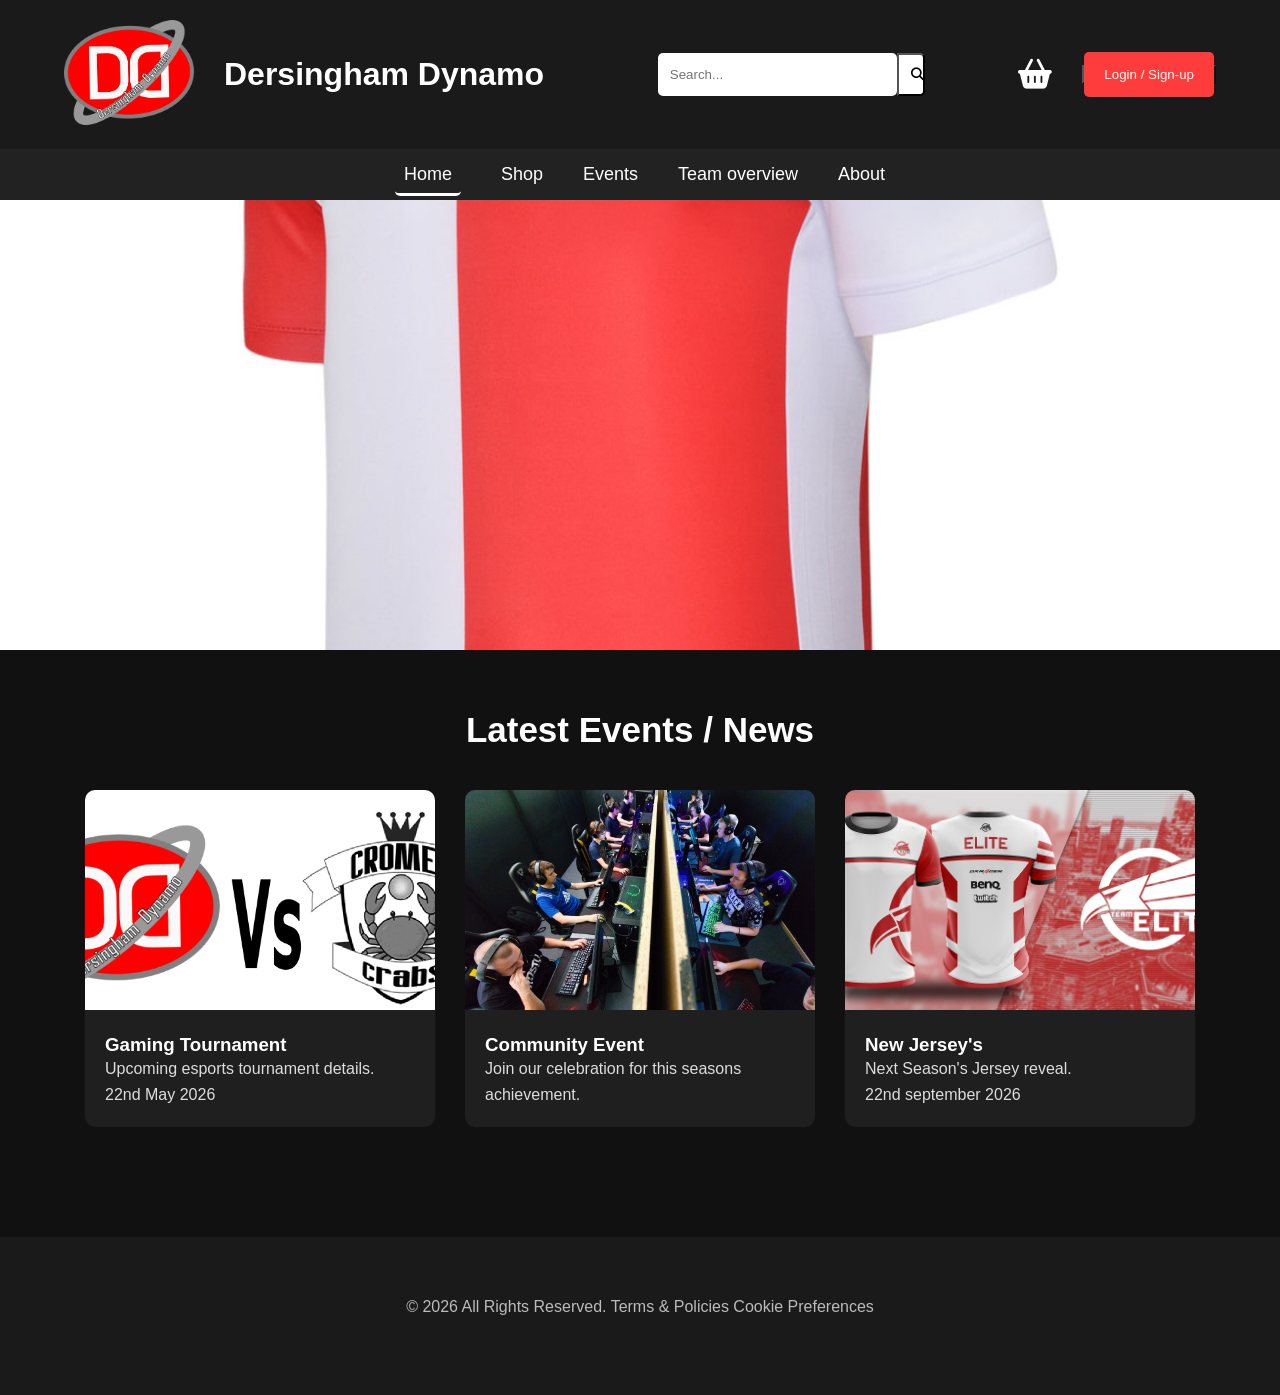
<file: index.html>
<!DOCTYPE html>
<html lang="en">
<head>
    <meta charset="UTF-8">
    <meta name="viewport" content="width=device-width, initial-scale=1.0">
    <title>Gaming Esports Homepage</title>
    <link rel="stylesheet" href="stylesheet/style.css">

    <!-- Font Awesome Icons -->
    <link rel="stylesheet"
    href="https://cdnjs.cloudflare.com/ajax/libs/font-awesome/6.5.1/css/all.min.css">

</head>
<body>

    <!-- ================= HEADER ================= -->

    <header>

        <div class="top-header">

            <!-- Logo -->
            <div class="logo">
                <img src="Assets/Logo & Jersy/Logo 2 ALT.png" alt="Website Logo">
            </div>

            <h1>
                Dersingham Dynamo
            </h1>

            <!-- Search Bar -->
            <div class="search-container">
                <input id="search-input" type="text" placeholder="Search...">
                <button id="search-btn"><i class="fa-solid fa-magnifying-glass"></i></button>
            </div>

            <!-- Basket Icon -->
            <div class="basket-icon">
                <a href="cart.html">
                    <i class="fa-solid fa-basket-shopping"></i>
                </a>
            </div>

            <!-- Login & Signup -->
            <div class="auth-buttons">

                <button>
                    <a href="login.html">
                        Login / Sign-up
                    </a>
                </button>

                <!-- <button>
                    <a href="signup.html">
                        Sign-up
                    </a>
                </button> -->
            </div>

        </div>

        <!-- Navigation -->
        <nav>

            <ul>

                <li><a class="active" href="index.html">Home</a></li>

                <li><a href="shop.html">Shop</a></li>

                <li><a href="event.html">Events</a></li>

                <li><a href="teamovr.html">Team overview</a></li>

                <li><a href="about.html">About</a></li>
            </ul>

        </nav>

    </header>

    <!-- ================= BANNER SLIDESHOW ================= -->

    <section class="banner-slideshow">

        <div class="banner-slide active">
            <img src="Assets/Logo & Jersy/Sportstyle design 1.png" alt="Banner Image 1">
        </div>

        <div class="banner-slide">
            <img src="Assets/Logo & Jersy/Sportstyle design 2.png" alt="Banner Image 2">
        </div>

        <div class="banner-slide">
            <img src="Assets/Logo & Jersy/Jersey 2.jpg" alt="Banner Image 3">
        </div>

    </section>

    <!-- ================= LATEST EVENTS / NEWS ================= -->

    <section class="latest-news">

        <h2>Latest Events / News</h2>

        <div class="news-container">

            <!-- NEWS BOX 1 -->
            <div class="news-box">

                <div class="news-image">
                    <img src="Assets/Event/Matchup.png" alt="News Image 1">
                </div>

                <div class="news-text">
                    <a href="event.html"><h3>Gaming Tournament</h3></a>
                    <p>Upcoming esports tournament details.<br> 22nd May 2026</p>
                </div>

            </div>

            <!-- NEWS BOX 2 -->
            <div class="news-box">

                <div class="news-image">
                    <img src="Assets/Event/group pic.jpg" alt="Event">
                </div>

                <div class="news-text">
                    <a href="event.html"><h3>Community Event</h3></a>
                    <p>
                        Join our celebration for this seasons achievement.
                    </p>
                </div>

            </div>

            <!-- NEWS BOX 3 -->
            <div class="news-box">

                <div class="news-image">
                    <img src="Assets/Logo & Jersy/Jersey 2.jpg" alt="Event">
                </div>

                <div class="news-text">
                    <a href="event.html"><h3>New Jersey's</h3></a>
                    <p>
                        Next Season's Jersey reveal.<br> 22nd september 2026
                    </p>
                </div>

            </div>

        </div>

    </section>

    <script src="Jscript/script.js"></script>

</body>

<footer>
    <br><br>
    <p>
        © 2026 All Rights Reserved.
        Terms & Policies
        Cookie Preferences
    </p>
    <br><br><br>
</footer>

</html>
</file>
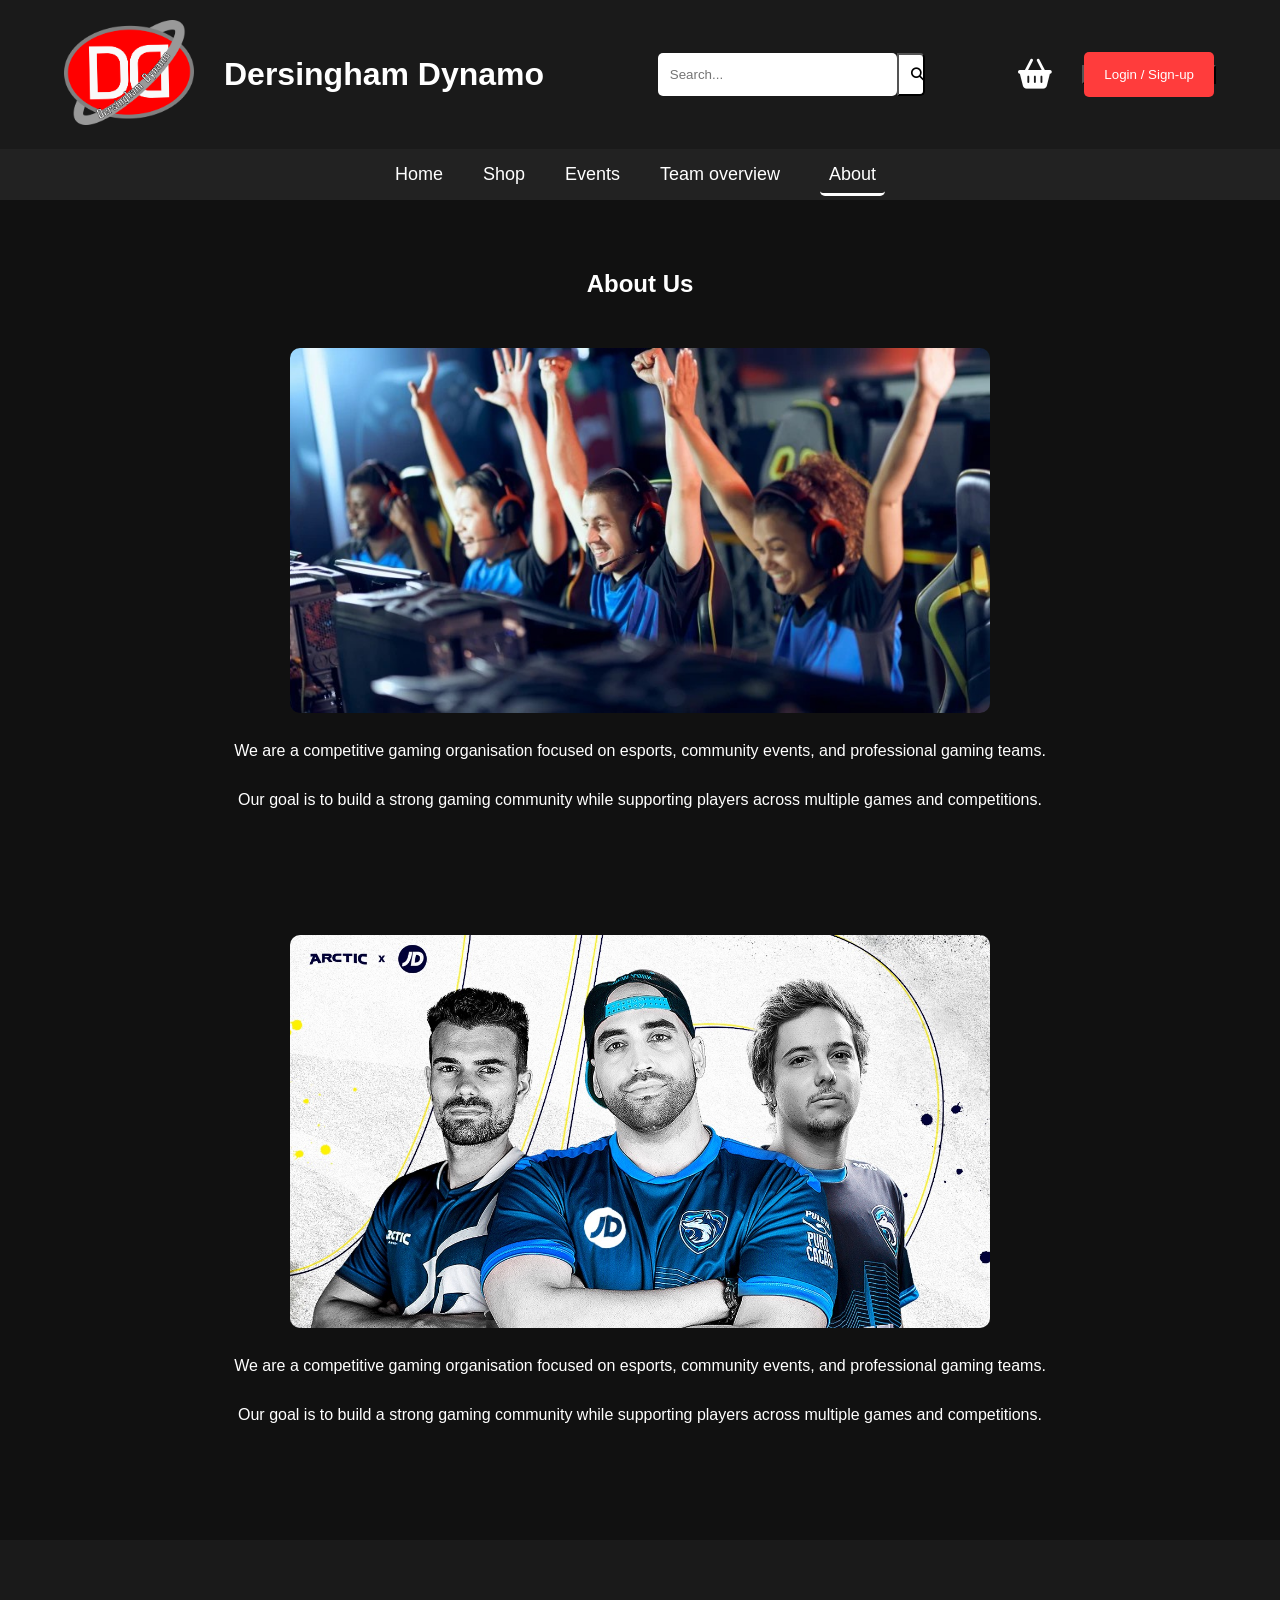
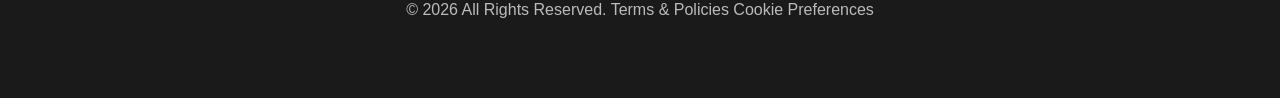
<file: about.html>
<!DOCTYPE html>
<html lang="en">
<head>
    <meta charset="UTF-8">
    <meta name="viewport" content="width=device-width, initial-scale=1.0">
    <title>About Us</title>

    <link rel="stylesheet" href="stylesheet/about.css">

    <!-- Font Awesome Icons -->
    <link rel="stylesheet"
    href="https://cdnjs.cloudflare.com/ajax/libs/font-awesome/6.5.1/css/all.min.css">
    
    <!-- header-navbar link -->
    <link rel="stylesheet" href="stylesheet/style.css">
</head>
<body>

    <!-- ================= HEADER ================= -->
    <header>

        <div class="top-header">

            <!-- Logo -->
            <div class="logo">
                <img src="Assets/Logo & Jersy/Logo 2 ALT.png" alt="Website Logo">
            </div>

            <h1>
                Dersingham Dynamo
            </h1>

            <!-- Search Bar -->
            <div class="search-container">
                <input id="search-input" type="text" placeholder="Search...">
                <button id="search-btn"><i class="fa-solid fa-magnifying-glass"></i></button>
            </div>

            <!-- Basket Icon -->
            <div class="basket-icon">
                <a href="cart.html">
                    <i class="fa-solid fa-basket-shopping"></i>
                </a>
            </div>
            
            <!-- Login & Signup -->
            <div class="auth-buttons">

                <button>
                    <a href="login.html">
                        Login / Sign-up
                    </a>
                </button>

                <!-- <button>
                    <a href="signup.html">
                        Sign-up
                    </a>
                </button> -->
            </div>

        </div>

        <!-- Navigation -->
        <nav>

            <ul>

                <li><a href="index.html">Home</a></li>

                <li><a href="shop.html">Shop</a></li>

                <li><a href="event.html">Events</a></li>

                <li><a href="teamovr.html">Team overview</a></li>

                <li><a class="active" href="about.html">About</a></li>
            </ul>

        </nav>

    </header>

    <section class="about">

        <h1>About Us</h1>

        <img src="Assets/About/celebrate.jpg" alt="About Us">

        <p>
            We are a competitive gaming organisation focused on esports,
            community events, and professional gaming teams.
        </p>

        <p>
            Our goal is to build a strong gaming community while supporting
            players across multiple games and competitions.
        </p>

    </section>

    <section class="about">

        <img src="Assets/About/Arctic-Gaming.jpeg" alt="About Us">

        <p>
            We are a competitive gaming organisation focused on esports,
            community events, and professional gaming teams.
        </p>

        <p>
            Our goal is to build a strong gaming community while supporting
            players across multiple games and competitions.
        </p>

    </section>

    <script src="Jscript/script.js"></script>
</body>

<footer>
    <br><br>
    <p>
        © 2026 All Rights Reserved.
        Terms & Policies
        Cookie Preferences
    </p>
    <br><br><br>
</footer>

</html>
</file>
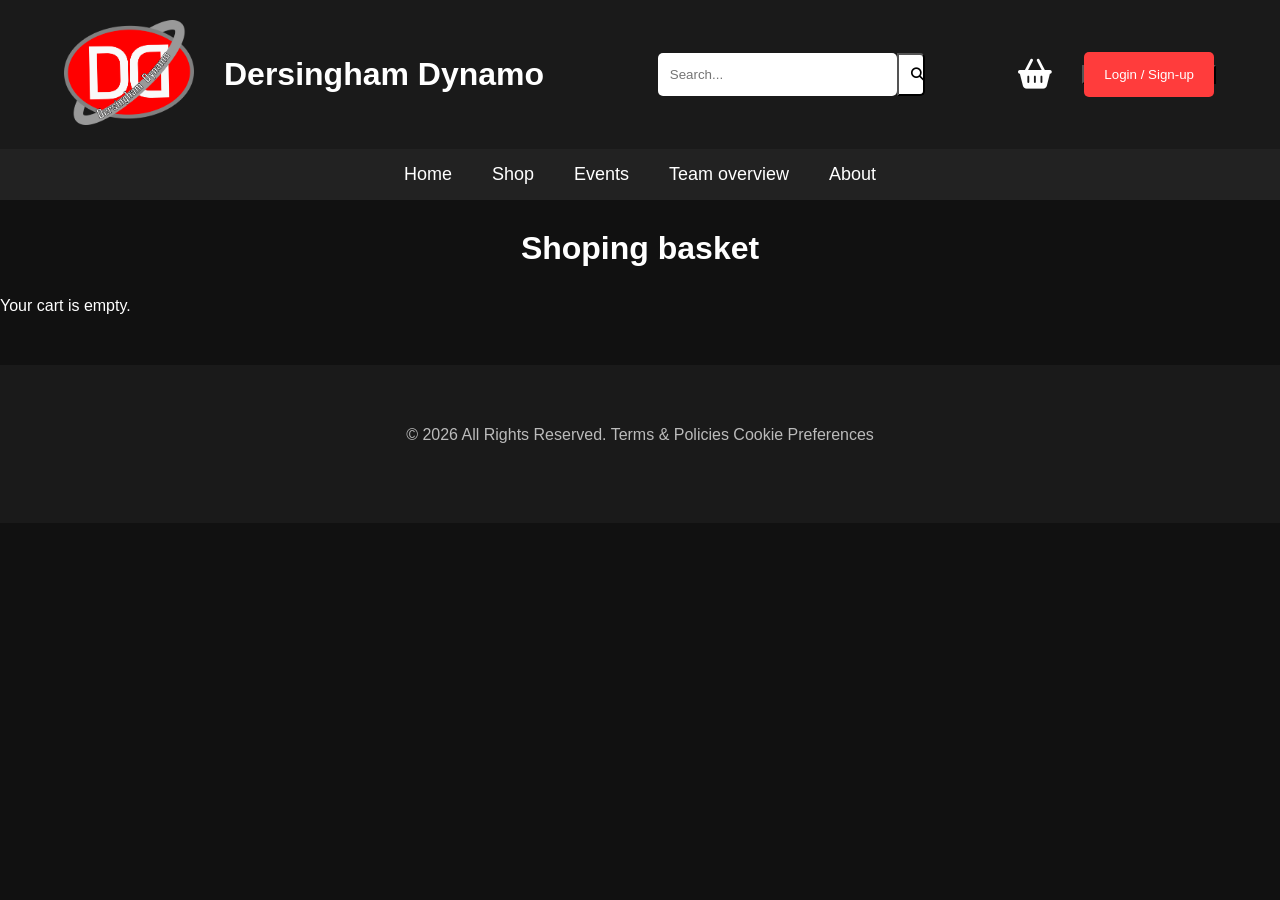
<file: cart.html>
<!DOCTYPE html>
<html lang="en">
<head>
    <meta charset="UTF-8">
    <meta name="viewport" content="width=device-width, initial-scale=1.0">
    <title>Gaming Esports Homepage</title>
    <link rel="stylesheet" href="stylesheet/style.css">

    <!-- Font Awesome Icons -->
    <link rel="stylesheet"
    href="https://cdnjs.cloudflare.com/ajax/libs/font-awesome/6.5.1/css/all.min.css">

</head>
<body>

    <!-- ================= HEADER ================= -->

    <header>

        <div class="top-header">

            <!-- Logo -->
            <div class="logo">
                <img src="Assets/Logo & Jersy/Logo 2 ALT.png" alt="Website Logo">
            </div>

            <h1>
                Dersingham Dynamo
            </h1>

            <!-- Search Bar -->
            <div class="search-container">
                <input id="search-input" type="text" placeholder="Search...">
                <button id="search-btn"><i class="fa-solid fa-magnifying-glass"></i></button>
            </div>

            <!-- Basket Icon -->
            <div class="basket-icon">
                <a href="cart.html">
                    <i class="fa-solid fa-basket-shopping"></i>
                </a>
            </div>

            <!-- Login & Signup -->
            <div class="auth-buttons">

                <button>
                    <a href="login.html">
                        Login / Sign-up
                    </a>
                </button>
                
            </div>

        </div>

        <!-- Navigation -->
        <nav>

            <ul>

                <li><a href="index.html">Home</a></li>

                <li><a href="shop.html">Shop</a></li>

                <li><a href="event.html">Events</a></li>

                <li><a href="teamovr.html">Team overview</a></li>

                <li><a href="about.html">About</a></li>

            </ul>
        </nav>
    </header>

    <h1>Shoping basket</h1>

    <div id="cart-items"></div>
    
    <script src="Jscript/script.js"></script>
    <script src="Jscript/cart.js"></script>
    <script>
        document.addEventListener('DOMContentLoaded', displayCart);
    </script>    

</body>

<footer>
    <br><br>
    <p>
        © 2026 All Rights Reserved.
        Terms & Policies
        Cookie Preferences
    </p>
    <br><br><br>
</footer>

</html>
</file>
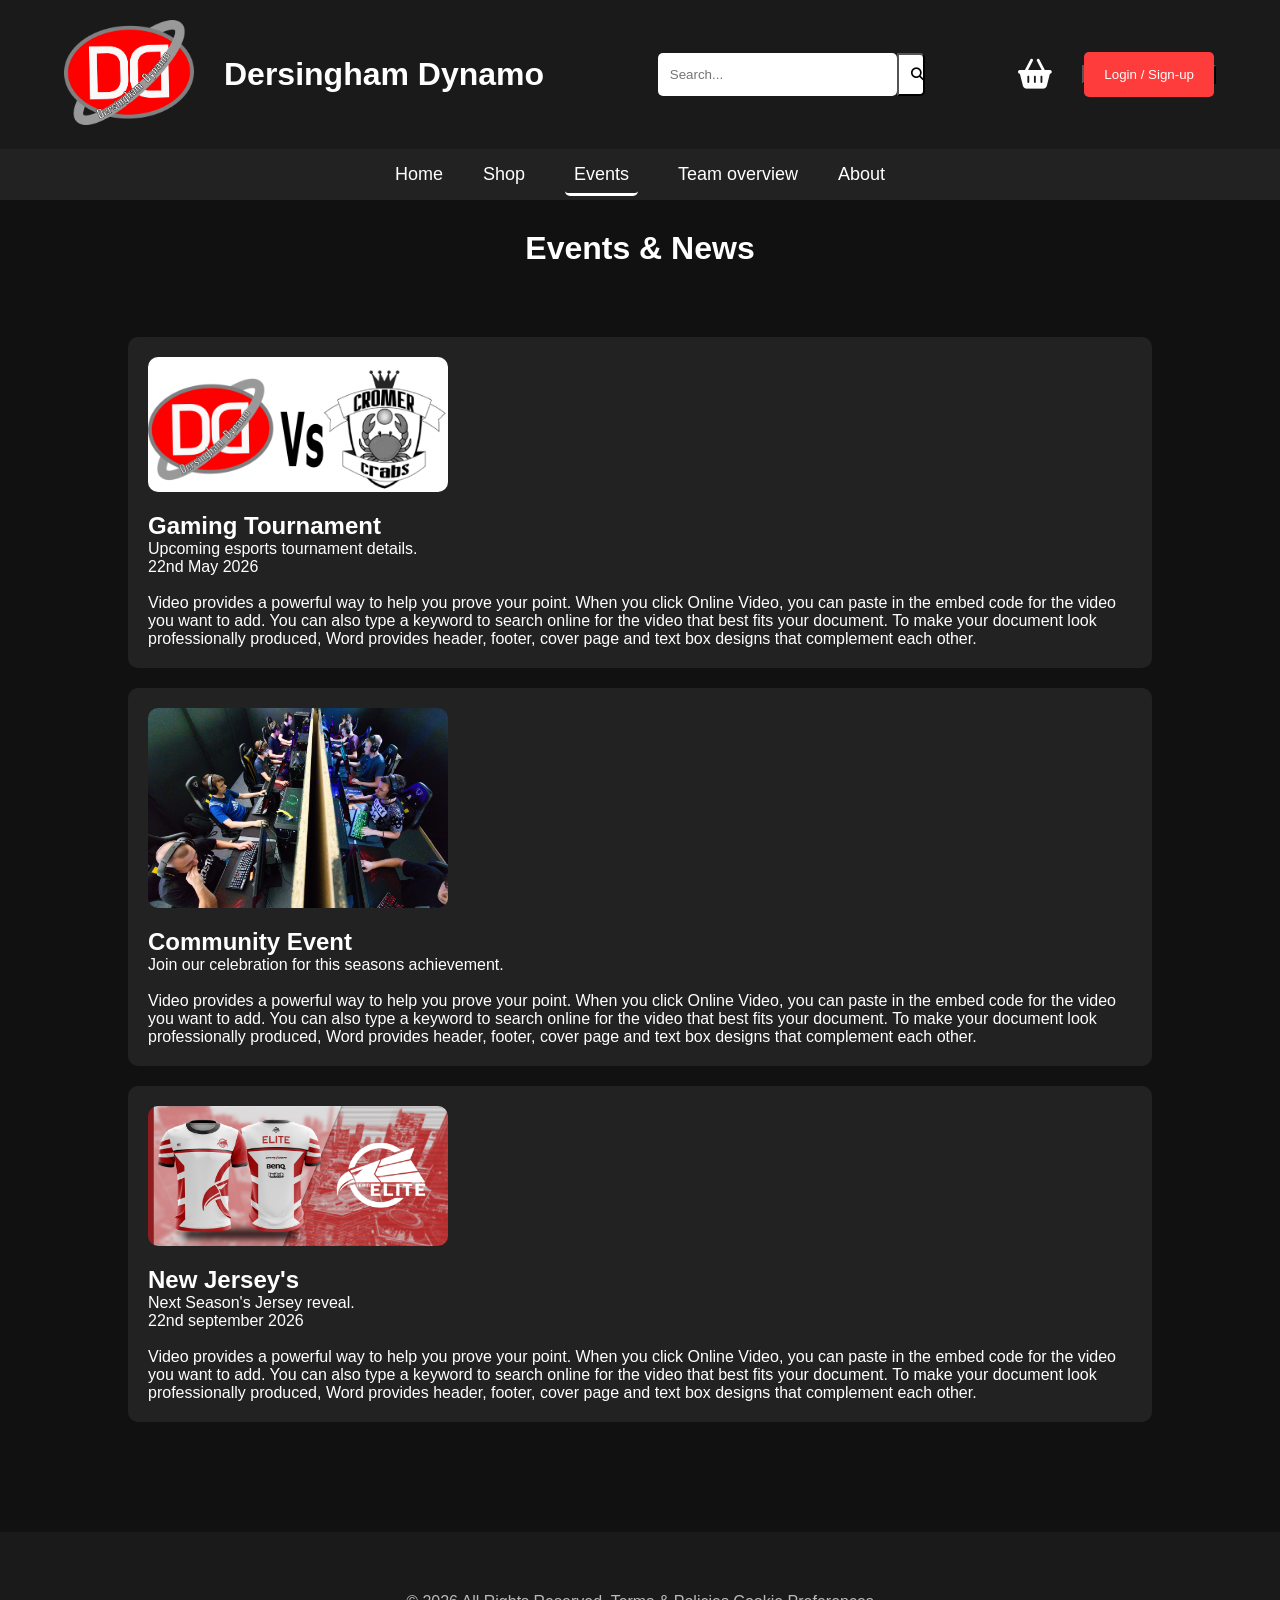
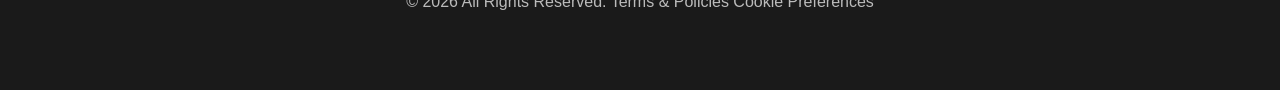
<file: event.html>
<!DOCTYPE html>
<html lang="en">
<head>
    <meta charset="UTF-8">
    <meta name="viewport" content="width=device-width, initial-scale=1.0">
    <title>Events & News</title>

    <link rel="stylesheet" href="stylesheet/event.css">

    <!-- Font Awesome Icons -->
    <link rel="stylesheet"
    href="https://cdnjs.cloudflare.com/ajax/libs/font-awesome/6.5.1/css/all.min.css">

    <!-- header-navbar link -->
    <link rel="stylesheet" href="stylesheet/style.css">

</head>
<body>

    <!-- ================= HEADER ================= -->

    <header>

        <div class="top-header">

            <!-- Logo -->
            <div class="logo">
                <img src="Assets/Logo & Jersy/Logo 2 ALT.png" alt="Website Logo">
            </div>

            <h1>
                Dersingham Dynamo
            </h1>

            <!-- Search Bar -->
            <div class="search-container">
                <input id="search-input" type="text" placeholder="Search...">
                <button id="search-btn"><i class="fa-solid fa-magnifying-glass"></i></button>
            </div>

            <!-- Basket Icon -->
            <div class="basket-icon">
                <a href="cart.html">
                    <i class="fa-solid fa-basket-shopping"></i>
                </a>
            </div>

            <!-- Login & Signup -->
            <div class="auth-buttons">

                <button>
                    <a href="login.html">
                        Login / Sign-up
                    </a>
                </button>

                <!-- <button>
                    <a href="signup.html">
                        Sign-up
                    </a>
                </button> -->
            </div>

        </div>

        <!-- Navigation -->
        <nav>

            <ul>

                <li><a href="index.html">Home</a></li>

                <li><a href="shop.html">Shop</a></li>

                <li><a class="active" href="event.html">Events</a></li>

                <li><a href="teamovr.html">Team overview</a></li>

                <li><a href="about.html">About</a></li>
            </ul>

        </nav>

    </header>
    
        <h1>Events & News</h1>
    
    <section class="events">

        <div class="event">
            <img src="Assets/Event/Matchup.png" alt="Event">
            <div>
                <h2>Gaming Tournament</h2>
                <p>Upcoming esports tournament details. <br> 22nd May 2026</p>
                <br>
                <p>
                    Video provides a powerful way to help you prove your point. When you click Online Video, you can paste in the embed code for the video you want to add. You can also type a keyword to search online for the video that best fits your document. To make your document look professionally produced, Word provides header, footer, cover page and text box designs that complement each other. 
                </p>
            
            </div>
        </div>

        <div class="event">
            <img src="Assets/Event/group pic.jpg" alt="Event">
            <div>
                <h2>Community Event</h2>
                <p>Join our celebration for this seasons achievement.</p>
                <br>
                <p>
                    Video provides a powerful way to help you prove your point. When you click Online Video, you can paste in the embed code for the video you want to add. You can also type a keyword to search online for the video that best fits your document. To make your document look professionally produced, Word provides header, footer, cover page and text box designs that complement each other. 
                </p>
            </div>
        </div>

        <div class="event">
            <img src="Assets/Logo & Jersy/Jersey 2.jpg" alt="Event">
            <div>
                <h2>New Jersey's</h2>
                <p>Next Season's Jersey reveal. <br> 22nd september 2026</p>
                <br>
                <p>
                    Video provides a powerful way to help you prove your point. When you click Online Video, you can paste in the embed code for the video you want to add. You can also type a keyword to search online for the video that best fits your document. To make your document look professionally produced, Word provides header, footer, cover page and text box designs that complement each other. 
                </p>
            </div>
        </div>
    </section>

    <script src="Jscript/script.js"></script>
</body>

<footer>
    <br><br>
    <p>
        © 2026 All Rights Reserved.
        Terms & Policies
        Cookie Preferences
    </p>
    <br><br><br>
</footer>

</html>
</file>
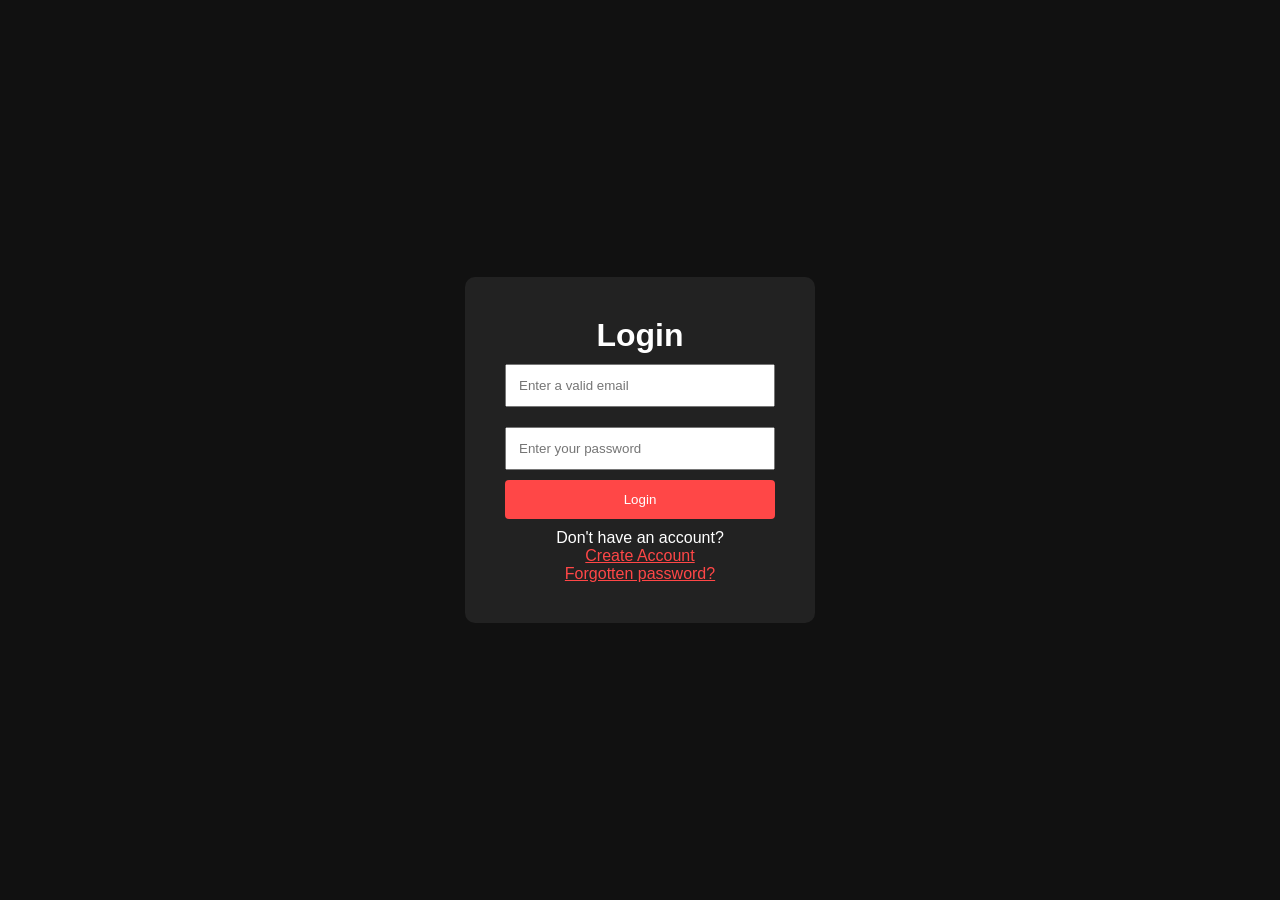
<file: login.html>
<!DOCTYPE html>
<html lang="en">
<head>
    <meta charset="UTF-8">
    <meta name="viewport" content="width=device-width, initial-scale=1.0">
    <title>Login</title>
    <link rel="stylesheet" href="stylesheet/login.css">
</head>
<body>

    <div class="login-container">

        <div class="login-box">

            <h1>Login</h1>

            <div class="form">

                <input type="email" placeholder="Enter a valid email">

                <input type="password" placeholder="Enter your password">

                <a href="index.html">
                    <button>Login</button>
                </a>

            </div>

            <p>Don't have an account?</p>
            <a href="signup.html">Create Account</a>
            <br>
            <a href="#">Forgotten password?</a>
        </div>

    </div>

    <script src="Jscript/login.js"></script>
</body>
</html>
</file>
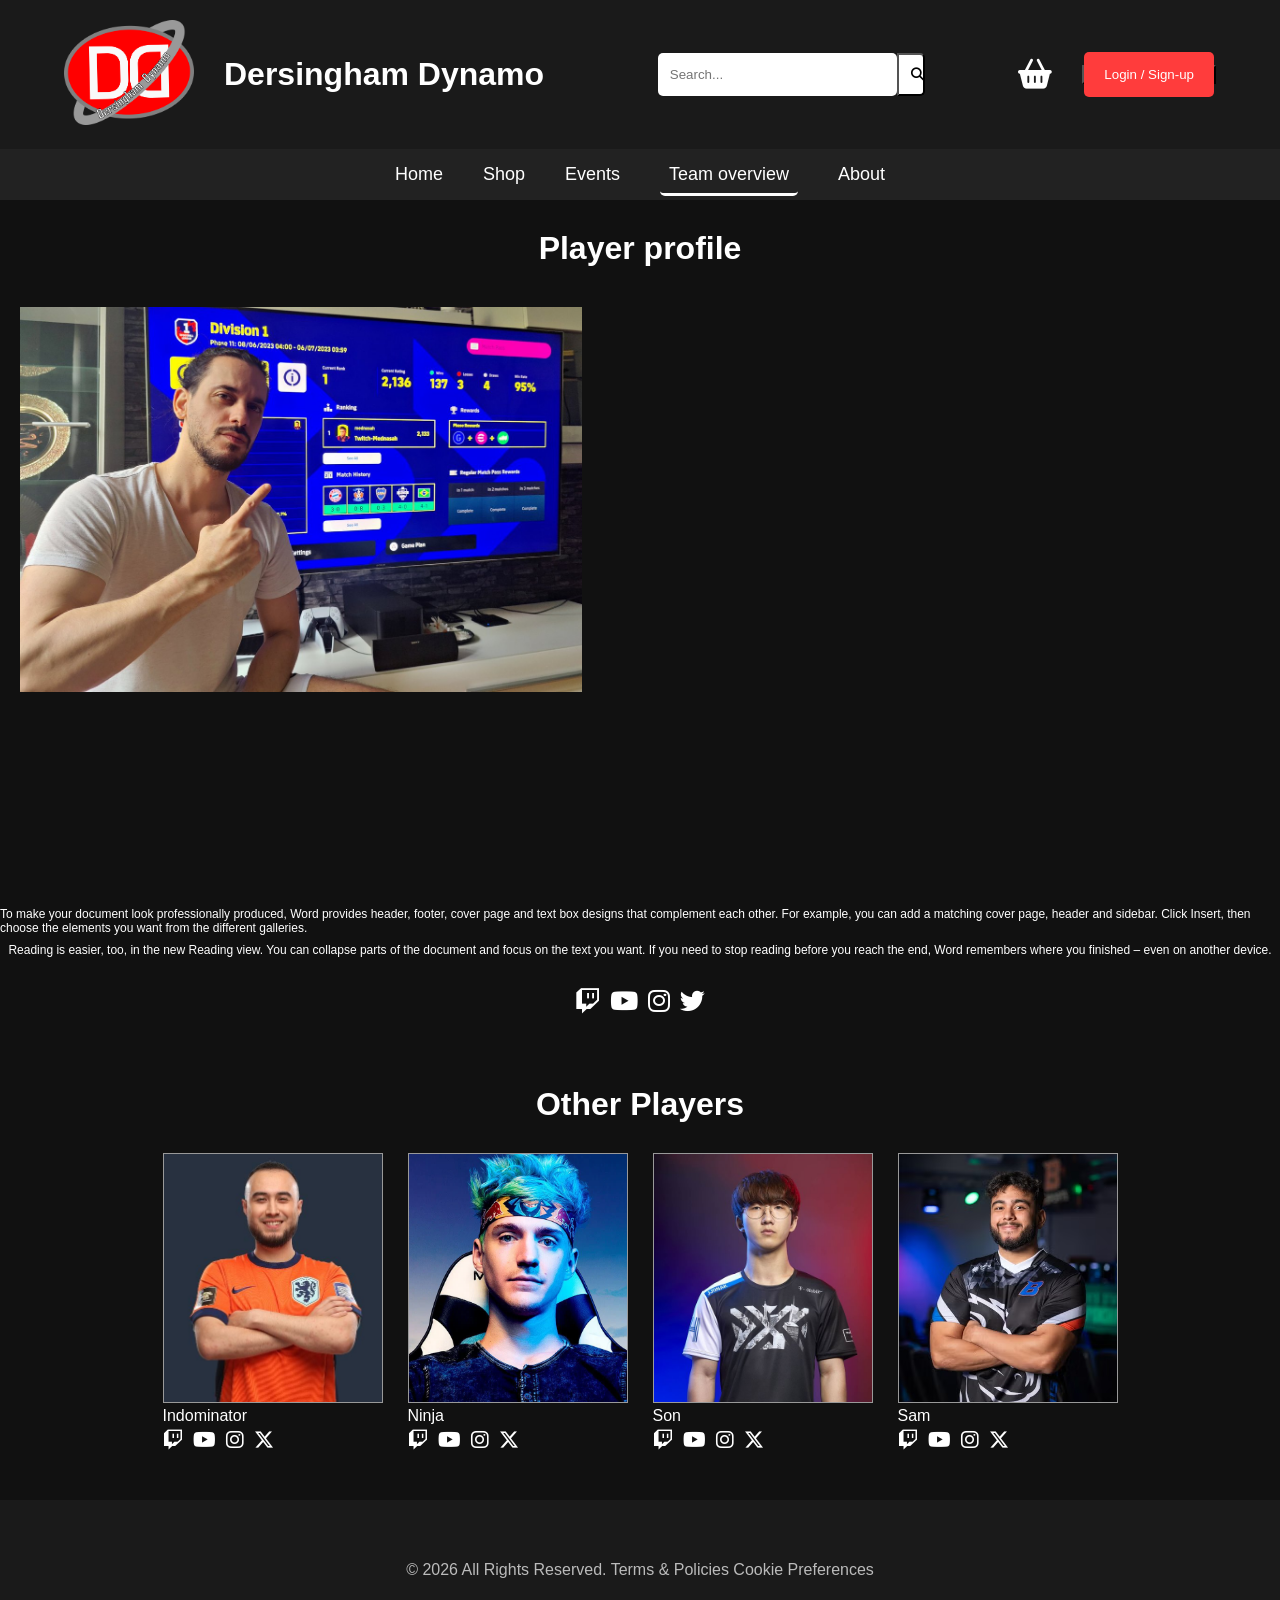
<file: player.html>
<!DOCTYPE html>
<html lang="en">
<head>
    <meta charset="UTF-8">
    <meta name="viewport" content="width=device-width, initial-scale=1.0">
    <title>Video Gallery Layout</title>

    <link rel="stylesheet" href="stylesheet/player.css">


    <!-- ================= HEADER STYLE LINK ================= -->
    <link rel="stylesheet" href="stylesheet/style.css">

    <!-- Font Awesome -->
    <link rel="stylesheet" href="https://cdnjs.cloudflare.com/ajax/libs/font-awesome/6.5.1/css/all.min.css">

</head>
<body>

    <!-- ================= HEADER ================= -->

    <header>

        <div class="top-header">

            <!-- Logo -->
            <div class="logo">
                <img src="Assets/Logo & Jersy/Logo 2 ALT.png" alt="Website Logo">
            </div>

            <h1>
                Dersingham Dynamo
            </h1>

            <!-- Search Bar -->
            <div class="search-container">
                <input id="search-input" type="text" placeholder="Search...">
                <button id="search-btn"><i class="fa-solid fa-magnifying-glass"></i></button>
            </div>

            <!-- Basket Icon -->
            <div class="basket-icon">
                <a href="cart.html">
                    <i class="fa-solid fa-basket-shopping"></i>
                </a>
            </div>

            <!-- Login & Signup -->
            <div class="auth-buttons">

                <button>
                    <a href="login.html">
                        Login / Sign-up
                    </a>
                </button>

                <!-- <button>
                    <a href="signup.html">
                        Sign-up
                    </a>
                </button> -->
            </div>

        </div>

        <!-- Navigation -->
        <nav>

            <ul>

                <li><a href="index.html">Home</a></li>

                <li><a href="shop.html">Shop</a></li>

                <li><a href="event.html">Events</a></li>

                <li><a class="active" href="teamovr.html">Team overview</a></li>

                <li><a href="about.html">About</a></li>
            </ul>

        </nav>

    </header>

    <h1>Player profile</h1>
    <!-- ================= TOP VIDEO SECTION ================= -->

    <section class="top-videos">

        <!-- LEFT IMAGE -->

        <div class="playerimg">

            <img src="Assets/Players/mednasah.jpg" alt="picture of Mednasah">

        </div>

        <!-- RIGHT VIDEO -->
        <div class="video-box">

                <iframe src="https://www.youtube.com/embed/6-eoMlJ-bD4?si=6Cxs46lgB2wVvcii" title="YouTube video player" frameborder="0" allow="accelerometer; autoplay; clipboard-write; encrypted-media; gyroscope; picture-in-picture; web-share" referrerpolicy="strict-origin-when-cross-origin" allowfullscreen></iframe>

        </div>

    </section>

    <!-- ================= TEXT BAR ================= -->
    <section class="text-bar">

        <div class="long-text-box">
            <p>To make your document look professionally produced, Word provides header, footer, cover page and text box designs that complement each other. For example, you can add a matching cover page, header and sidebar. Click Insert, then choose the elements you want from the different galleries.</p>
        </div>

        <div class="small-text-box">
            <p>Reading is easier, too, in the new Reading view. You can collapse parts of the document and focus on the text you want. If you need to stop reading before you reach the end, Word remembers where you finished – even on another device.</p>
        </div>

    </section>

    <!-- ================= SOCIAL ICONS ================= -->

    <section class="top-socials">

        <a href="https://www.twitch.tv/mednasah"><i class="fa-brands fa-twitch"></i></a>

        <a href="https://www.youtube.com/@mednasah"><i class="fa-brands fa-youtube"></i></a>

        <a href="https://www.instagram.com/mednasah/"><i class="fa-brands fa-instagram"></i></a>

        <a href="https://x.com/mednasah_"><i class="fa-brands fa-twitter"></i></a>

    </section>

    <h1>Other Players</h1>

    <!-- ================= IMAGE CARDS ================= -->

    <section class="image-gallery">

        <!-- CARD 1 -->

        <div class="gallery-card">

            <img src="Assets/Players/indominator.jpg" alt="Player Image">

            <div class="card-text">Indominator</div>

            <div class="card-socials">

                <i class="fa-brands fa-twitch"></i>

                <i class="fa-brands fa-youtube"></i>

                <i class="fa-brands fa-instagram"></i>

                <i class="fa-brands fa-x-twitter"></i>

            </div>

        </div>

        <!-- CARD 2 -->

        <div class="gallery-card">

            <img src="Assets/Players/ninja.webp" alt="Player Image">

            <div class="card-text">Ninja</div>

            <div class="card-socials">

                <i class="fa-brands fa-twitch"></i>

                <i class="fa-brands fa-youtube"></i>

                <i class="fa-brands fa-instagram"></i>

                <i class="fa-brands fa-x-twitter"></i>

            </div>

        </div>

        <!-- CARD 3 -->

        <div class="gallery-card">

            <img src="Assets/Players/jjonak.jpg" alt="Player Image">

            <div class="card-text">Son</div>

            <div class="card-socials">

                <i class="fa-brands fa-twitch"></i>

                <i class="fa-brands fa-youtube"></i>

                <i class="fa-brands fa-instagram"></i>

                <i class="fa-brands fa-x-twitter"></i>

            </div>

        </div>

        <!-- CARD 4 -->

        <div class="gallery-card">

           <img src="Assets/Players/D_2308_036_056-Medium.avif" alt="Player Image">
           
           <div class="card-text">Sam</div>

            <div class="card-socials">

                <i class="fa-brands fa-twitch"></i>

                <i class="fa-brands fa-youtube"></i>

                <i class="fa-brands fa-instagram"></i>

                <i class="fa-brands fa-x-twitter"></i>

            </div>

        </div>

    </section>

    <script src="Jscript/script.js"></script>
</body>

<footer>
    <br><br>
    <p>
        © 2026 All Rights Reserved.
        Terms & Policies
        Cookie Preferences
    </p>
    <br><br><br>
</footer>

</html>
</file>
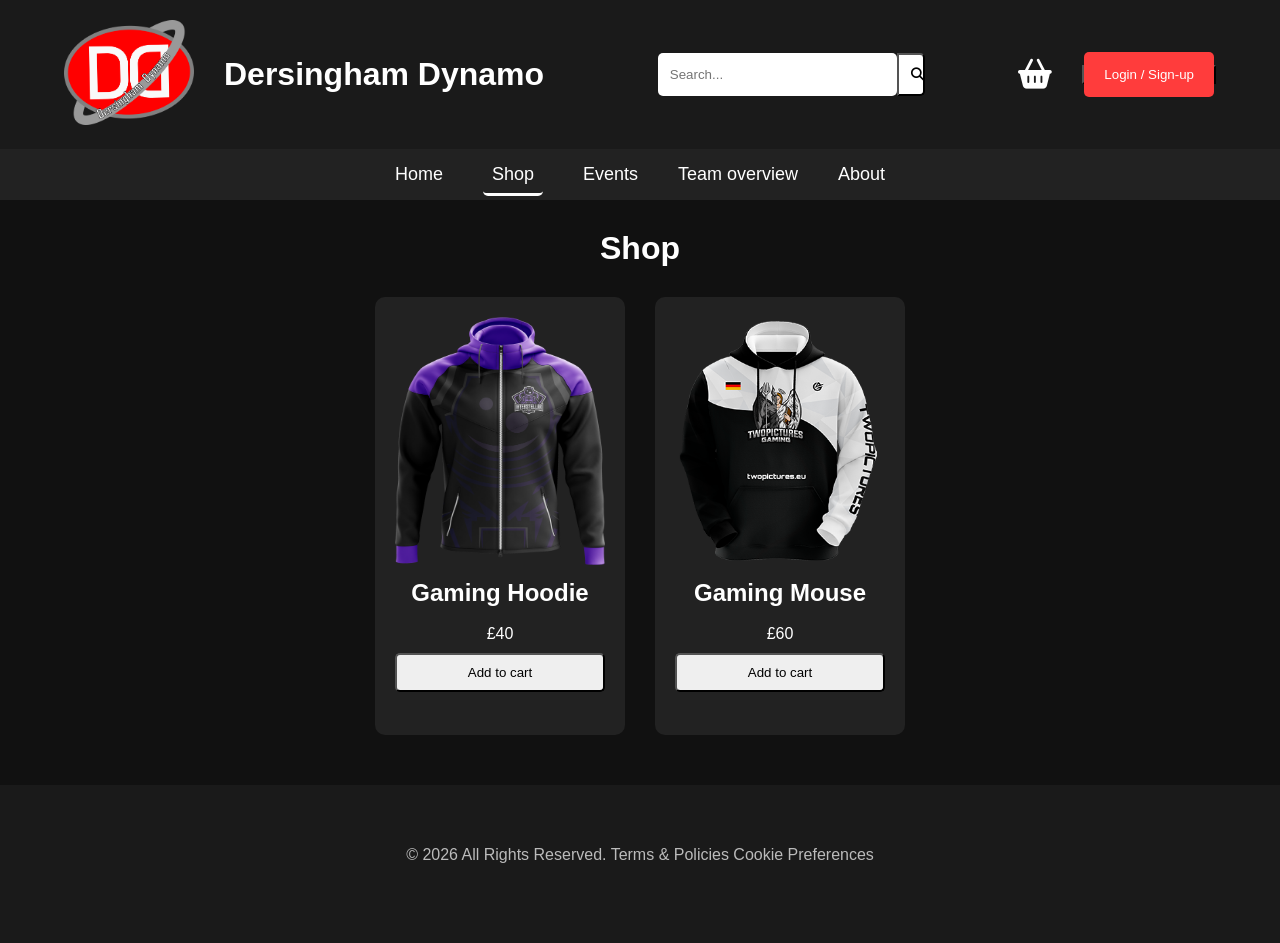
<file: shop.html>
<!DOCTYPE html>
<html lang="en">
<head>
    <meta charset="UTF-8">
    <meta name="viewport" content="width=device-width, initial-scale=1.0">
    <title>Shop</title>

    <link rel="stylesheet" href="stylesheet/shop.css">

    <!-- Font Awesome Icons -->
    <link rel="stylesheet"
    href="https://cdnjs.cloudflare.com/ajax/libs/font-awesome/6.5.1/css/all.min.css">

    <!-- header-navbar link -->
    <link rel="stylesheet" href="stylesheet/style.css">
</head>
<body>

     <!-- ================= HEADER ================= -->

    <header>

        <div class="top-header">

            <!-- Logo -->
            <div class="logo">
                <img src="Assets/Logo & Jersy/Logo 2 ALT.png" alt="Website Logo">
            </div>

                <h1>
                    Dersingham Dynamo
                </h1>

            

            <!-- Search Bar -->
            <div class="search-container">
                <input id="search-input" type="text" placeholder="Search...">
                <button id="search-btn"><i class="fa-solid fa-magnifying-glass"></i></button>
            </div>

           <!-- Basket Icon -->
            <div class="basket-icon">
                <a href="cart.html">
                    <i class="fa-solid fa-basket-shopping"></i>
                </a>
            </div>

           <!-- Login & Signup -->
            <div class="auth-buttons">

                <button>
                    <a href="login.html">
                        Login / Sign-up
                    </a>
                </button>

                <!-- <button>
                    <a href="signup.html">
                        Sign-up
                    </a>
                </button> -->
            </div>

        </div>

        <!-- Navigation -->
        <nav>

            <ul>

                <li><a href="index.html">Home</a></li>

                <li><a class="active" href="shop.html">Shop</a></li>

                <li><a href="event.html">Events</a></li>

                <li><a href="teamovr.html">Team overview</a></li>

                <li><a href="about.html">About</a></li>
            </ul>

        </nav>

    </header>

    <h1>Shop</h1>

    <section class="products">

        <div class="product">
            <img src="Assets/Logo & Jersy/GHoodie.png" alt="Product">
            <h2>Gaming Hoodie</h2>
            <br>
            <p>£40</p>
            <button onclick="addToCart('Gaming Hoodie', 40)">Add to cart</button>
        </div>

        <div class="product">
            <img src="Assets/Logo & Jersy/GHoodie 2.png" alt="Product">
            <h2>Gaming Mouse</h2>
            <br>
            <p>£60</p>
            <button onclick="addToCart('Gaming Mouse', 60)">Add to cart</button>
        </div>

        <script src="Jscript/cart.js"></script>
        <script src="Jscript/script.js"></script>
    </section>

</body>

<footer>
    <br><br>
    <p>
        © 2026 All Rights Reserved.
        Terms & Policies
        Cookie Preferences
    </p>
    <br><br><br>
</footer>

</html>
</file>
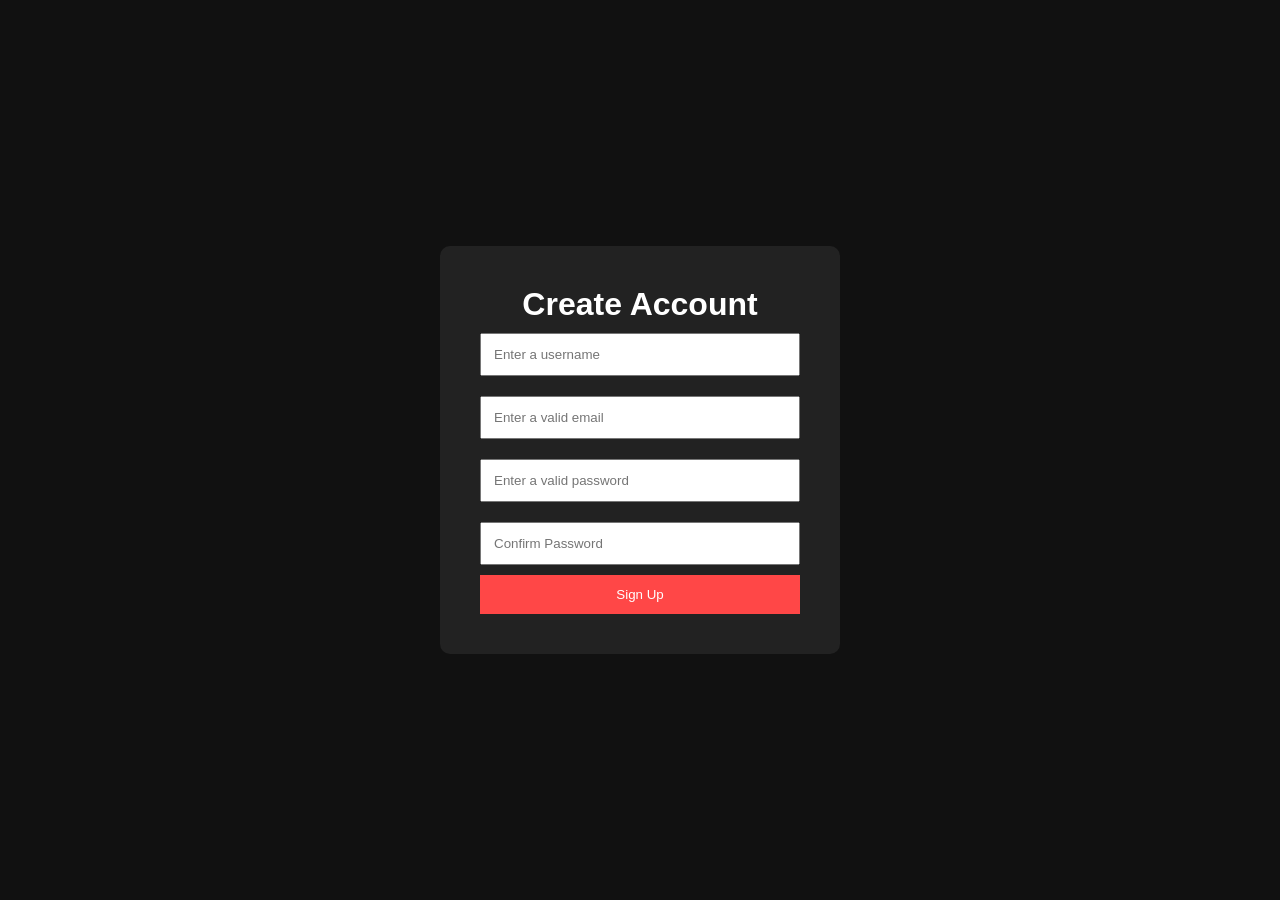
<file: signup.html>
<!DOCTYPE html>
<html lang="en">
<head>
    <meta charset="UTF-8">
    <meta name="viewport" content="width=device-width, initial-scale=1.0">
    <title>Sign Up</title>
    <link rel="stylesheet" href="stylesheet/signup.css">
</head>
<body>

    <div class="signup-container">

        <div class="signup-box">

            <h1>Create Account</h1>

            <div class="form">

                <input type="text" placeholder="Enter a username">

                <input type="email" placeholder="Enter a valid email">

                <input type="password" placeholder="Enter a valid password">

                <input type="password" placeholder="Confirm Password">

                <a href="login.html">
                    <button type="submit">Sign Up</button>
                </a>

            </div>

        </div>

    </div>

    <script src="Jscript/signup.js"></script>

</body>
</html>
</file>
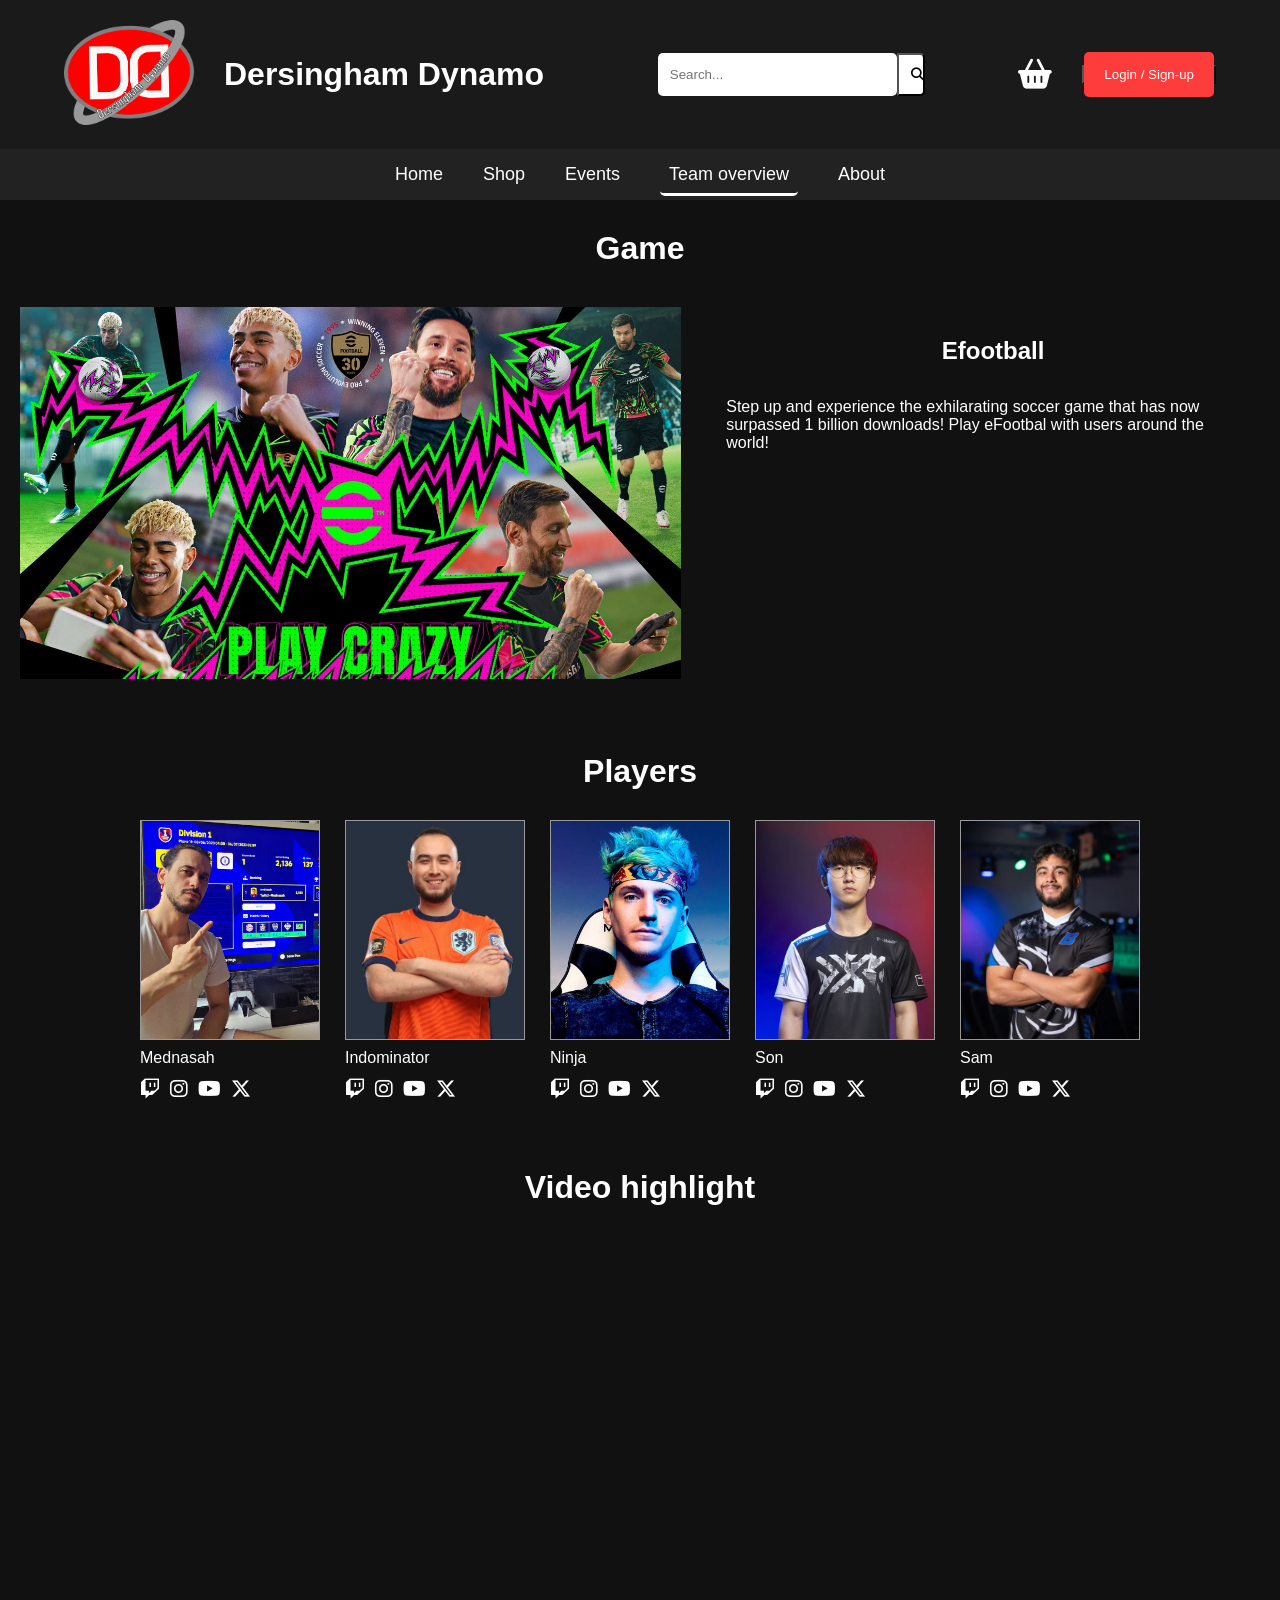
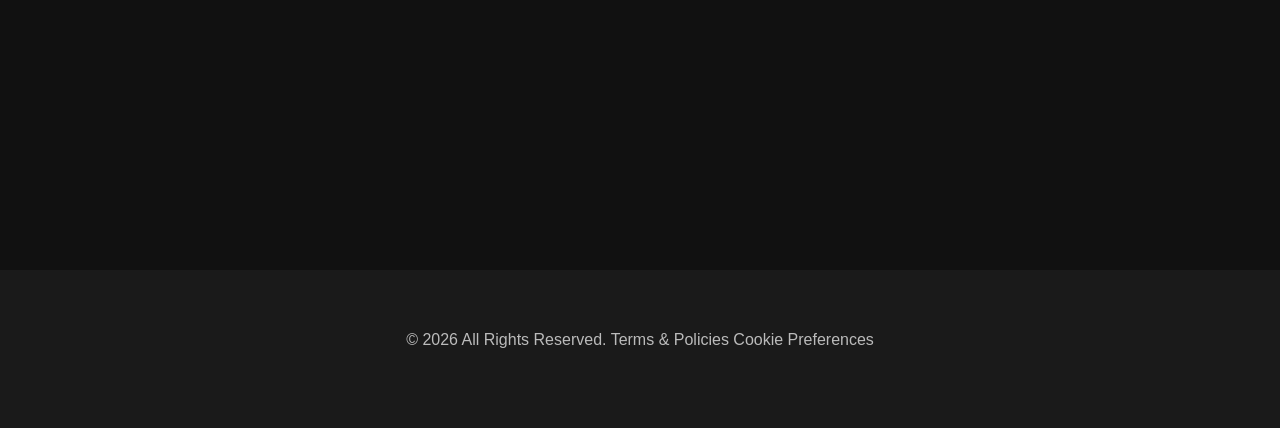
<file: teamovr.html>
<!DOCTYPE html>
<html lang="en">
<head>
    <meta charset="UTF-8">
    <meta name="viewport" content="width=device-width, initial-scale=1.0">
    <title>Player Gallery Page</title>

    <!-- ================= HEADER STYLE LINK ================= -->
    <link rel="stylesheet" href="stylesheet/teamovr.css">

    <!-- header-navbar link -->
    <link rel="stylesheet" href="stylesheet/style.css">

    <!-- Font Awesome Icons -->
    <link rel="stylesheet"
    href="https://cdnjs.cloudflare.com/ajax/libs/font-awesome/6.5.1/css/all.min.css">

</head>
<body>

    <!-- ================= HEADER ================= -->

    <header>

        <div class="top-header">

            <!-- Logo -->
            <div class="logo">
                <img src="Assets/Logo & Jersy/Logo 2 ALT.png" alt="Website Logo">
            </div>

            <h1>
                Dersingham Dynamo
            </h1>

            <!-- Search Bar -->
            <div class="search-container">
                <input id="search-input" type="text" placeholder="Search...">
                <button id="search-btn"><i class="fa-solid fa-magnifying-glass"></i></button>
            </div>

            <!-- Basket Icon -->
            <div class="basket-icon">
                <a href="cart.html">
                    <i class="fa-solid fa-basket-shopping"></i>
                </a>
            </div>

            <!-- Login & Signup -->
            <div class="auth-buttons">

                <button>
                    <a href="login.html">
                        Login / Sign-up
                    </a>
                </button>

                <!-- <button>
                    <a href="signup.html">
                        Sign-up
                    </a>
                </button> -->
            </div>

        </div>

        <!-- Navigation -->
        <nav>

            <ul>

                <li><a href="index.html">Home</a></li>

                <li><a href="shop.html">Shop</a></li>

                <li><a href="event.html">Events</a></li>

                <li><a class="active" href="teamovr.html">Team overview</a></li>

                <li><a href="about.html">About</a></li>
            </ul>

        </nav>

    </header>
    
    <!-- ================= TOP SECTION ================= -->

    <h1 class="pagetitle">Game</h1>

    <section class="top-section">
       

        <!-- LEFT IMAGE -->

        <div class="large-image">

            <img src="Assets/Games/Efootbal.jpg" alt="Game Image">

        </div>

        <!-- RIGHT CONTENT -->

        <div class="top-content">

            <h1>Efootball</h1>

            <div class="small-box">
                <p>Step up and experience the exhilarating soccer game that has now surpassed 1 billion downloads! Play eFootbal with users around the world!</p>
            </div>

            <!-- <div class="text-input">

                <label>Text Box</label>

                <input type="text" placeholder="Text">

            </div> -->

        </div>

    </section>

    <h1>Players</h1>
    <!-- ================= PLAYER CARDS ================= -->

    <section class="card-section">

        <!-- CARD 1 -->

        <a href="player.html">
            
            <div class="card">

                <img src="Assets/Players/mednasah.jpg" alt="Player Image Mednasah">

                <div class="card-text">Mednasah</div>

                <div class="social-icons">

                    <i class="fa-brands fa-twitch"></i>

                    <i class="fa-brands fa-instagram"></i>

                    <i class="fa-brands fa-youtube"></i>

                    <i class="fa-brands fa-x-twitter"></i>

                </div>

            </div>

        </a>

        <!-- CARD 2 -->
         <a href="player.html">
            <div class="card">

                <img src="Assets/Players/indominator.jpg" alt="Player Image">

                <div class="card-text">Indominator</div>

                <div class="social-icons">

                    <i class="fa-brands fa-twitch"></i>

                    <i class="fa-brands fa-instagram"></i>

                    <i class="fa-brands fa-youtube"></i>

                    <i class="fa-brands fa-x-twitter"></i>

                </div>

            </div>
         </a>
        
        <!-- CARD 3 -->

        <a href="player.html">
            <div class="card">

                <img src="Assets/Players/ninja.webp" alt="Player Image">

                <div class="card-text">Ninja</div>

                <div class="social-icons">

                    <i class="fa-brands fa-twitch"></i>

                    <i class="fa-brands fa-instagram"></i>

                    <i class="fa-brands fa-youtube"></i>

                    <i class="fa-brands fa-x-twitter"></i>

                </div>

            </div>
        </a>
        

        
        <!-- CARD 4 -->
         <a href="player.html">
            <div class="card">

                <img src="Assets/Players/jjonak.jpg" alt="Player Image">

                <div class="card-text">Son</div>

                <div class="social-icons">

                    <i class="fa-brands fa-twitch"></i>

                    <i class="fa-brands fa-instagram"></i>

                    <i class="fa-brands fa-youtube"></i>

                    <i class="fa-brands fa-x-twitter"></i>

                </div>

            </div>
        </a>
        
        <!-- CARD 5 -->
        <a href="player.html">
            <div class="card">

                <img src="Assets/Players/D_2308_036_056-Medium.avif" alt="Player Image">

                <div class="card-text">Sam</div>

                <div class="social-icons">

                    <i class="fa-brands fa-twitch"></i>

                    <i class="fa-brands fa-instagram"></i>

                    <i class="fa-brands fa-youtube"></i>

                    <i class="fa-brands fa-x-twitter"></i>

                </div>

            </div>
        </a>
        
    </section>

    <h1>Video highlight</h1>

    <!-- ================= VIDEO SECTION ================= -->

    <section class="video-section">

        <div class="video">

            <iframe src="https://www.youtube.com/embed/-7vCcKbMtt0?si=eU48rmvvNoOd4B_N" title="YouTube video player" frameborder="0" allow="accelerometer; autoplay; clipboard-write; encrypted-media; gyroscope; picture-in-picture; web-share" referrerpolicy="strict-origin-when-cross-origin" allowfullscreen></iframe>

        </div>

    </section>

    <script src="Jscript/script.js"></script>
</body>

<footer>
    <br><br>
    <p>
        © 2026 All Rights Reserved.
        Terms & Policies
        Cookie Preferences
    </p>
    <br><br><br>
</footer>

</html>
</file>
<file: stylesheet/style.css>
/* ================= GLOBAL ================= */
*{
    margin:0;
    padding:0;
    box-sizing:border-box;
}

body{
    font-family:Arial, sans-serif;
    background:#111;
    color:white;
}

/* ================= HEADER ================= */
header{
    width:100%;
    background:#1a1a1a;
}

/* TOP HEADER */
.top-header{
    width:100%;
    display:flex;
    justify-content:space-between;
    align-items:center;
    padding:20px 5%;
    flex-wrap:wrap;
}

/* LOGO */
.logo img{
    width: 130px;
    height:auto;
    /* padding: 15px; */
}

/* title text */
h1{
    text-align:center;
    padding:30px;
}

/* SEARCH BAR */
.search-container{
    flex:1;
    display:flex;
    justify-content:center;
    position: relative;
}

.search-container input{
    width: 55%;
    padding:12px;
    border:none;
    border-radius:5px;
    outline:none;
}

.search-container button{
    width: 5%;
    background-color: white;
    padding: 12px;
    border-bottom-right-radius: 5px;
    border-top-right-radius: 5px;
    cursor: pointer;
}

/* BASKET */
.basket-icon{
    padding: 10px;
}

.basket-icon a i{
    text-decoration: none;
    color: white;
}

.basket-icon i{
    padding-right: 20px;
    font-size: 30px;
    cursor: pointer;
}

/* LOGIN SIGNUP BUTTONS */
.auth-buttons{
    display:flex;
    gap:10px;
}

.auth-buttons button a{
    padding:15px 20px;
    border:none;
    background:#ff3c3c;
    color:white;
    cursor:pointer;
    border-radius:5px;
    transition:0.3s;
    transform: scale(0.3);
    text-decoration: none;
}

.auth-buttons button a:hover{
    background:#ff5f5f;
    /* width: 2px; */
}

.auth-buttons button{
background: none;
}

/* ================= NAVIGATION ================= */
nav{
    width:100%;
    background:#222;
}

nav ul{
    display:flex;
    justify-content:center;
    align-items:center;
    list-style:none;
    padding:15px 0;
    gap:40px;
}

nav ul li a{
    text-decoration:none;
    color:white;
    font-size:18px;
    transition:0.3s;
}

nav ul li a.active{
    border-bottom: white solid;
    border-radius: 5px;
    transition:0.3s;
    padding: 9px;
}

nav ul li a:hover{
    color:#ff3c3c;
    /* border: 2px solid #ff3c3c; */
}

/* ================= BANNER ================= */
.banner-slideshow{
    width:100%;
    height:450px;
    overflow:hidden;
    position:relative;
}

.banner-slide{
    width:100%;
    height:100%;
    display:none;
}

.banner-slide.active{
    display:block;
}

.banner-slide img{
    width:100%;
    height:100%;
    object-fit:cover;
}

/* ================= LATEST NEWS ================= */
.latest-news{
    width:100%;
    padding:60px 5%;
}

.latest-news h2{
    text-align:center;
    margin-bottom:40px;
    font-size:35px;
}

/* NEWS CONTAINER */
.news-container{
    display:flex;
    justify-content:center;
    gap:30px;
    flex-wrap:wrap;
}

/* NEWS BOX */
.news-box{
    width:350px;
    background:#1f1f1f;
    border-radius:10px;
    overflow:hidden;
    transition:0.3s;
}

.news-box:hover{
    transform:translateY(-5px);
}

/* IMAGE */
.news-image img{
    width:100%;
    height:220px;
    object-fit:cover;
}

/* TEXT */
.news-text{
    padding:20px;
}

.news-text a{
    text-decoration: none;
    color: white;
}

.news-text a:hover{
    text-decoration: underline;
    color: #ff3c3c;
}

.news-text p{
    line-height:1.6;
    color:#dddddd;
}

/* ================= FOOTER ================= */
footer{
    width:100%;
    background:#1a1a1a;
    text-align:center;
    padding:25px;
    margin-top:50px;
}

footer p{
    color:#bbb;
}

/* ================= RESPONSIVE ================= */
@media(max-width:900px){
    
    .top-header{
    width:100%;
    display:flex;
    flex-direction: column;
    justify-content: flex-start;
    align-items:center;
    padding:20px 5%;
    flex-wrap:wrap;
    }

    .top-header{
        flex-direction:column;
        gap:20px;
    }

    .search-container{
        width:90%;
    }

    .search-container input{
        width:90%;
    }

    .search-container button{
    width: 14%;
    background-color: lightgrey;
    padding: 12px;
    border-bottom-right-radius: 5px;
    border-top-right-radius: 5px;
    cursor: pointer;
    }

    nav ul{
        gap:20px;
        flex-wrap:wrap;
    }

    .banner-slideshow{
        height:300px;
    }

}
</file>
<file: stylesheet/about.css>
body{
    background:#111;
    color:white;
    font-family:Arial;
}

.about{
    text-align:center;
    padding:40px;
}

.about img{
    width:700px;
    max-width:100%;
    border-radius:10px;
    margin:20px 0;
}

.about p{
    width:70%;
    margin:auto;
    margin-bottom:20px;
    line-height:1.8;
}
</file>
<file: stylesheet/event.css>
body{
    background:#111;
    color:white;
    font-family:Arial;
}

h1{
    text-align:center;
    padding:30px;
}

.events{
    padding:40px;
    padding-left: 10%;
    padding-right: 10%;
}

.event{
    display:flex;
    gap:20px;
    background:#222;
    margin-bottom:20px;
    padding:20px;
    border-radius:10px;
    flex-wrap:wrap;
}

.event img{
    width:300px;
    border-radius:10px;
}
</file>
<file: stylesheet/login.css>
*{
    margin:0;
    padding:0;
    box-sizing:border-box;
}

body{
    font-family:Arial;
    background:#111;
    display:flex;
    justify-content:center;
    align-items:center;
    height:100vh;
    color:white;
}

.login-box{
    background:#222;
    padding:40px;
    border-radius:10px;
    width:350px;
    text-align:center;
}

.login-box input{
    width:100%;
    padding:12px;
    margin:10px 0;
}

.login-box .form a button{
    width:100%;
    padding:12px;
    background:#ff4747;
    border:none;
    border-radius: 4px;
    color:white;
    cursor:pointer;
}

p{
    padding-top: 10px;
}

a{
    color: #ff4747;
    /* text-decoration: none; */
}
</file>
<file: stylesheet/player.css>
/* ================= GLOBAL ================= */
*{
    margin:0;
    padding:0;
    box-sizing:border-box;
}

body{
    background:#f2f2f2;
    font-family:Arial, sans-serif;
    /* padding:20px; */
}

/* ================= TOP VIDEO SECTION ================= */
.top-videos{
    display:flex;
    justify-content:space-between;
    align-items:flex-start;
    gap:5px;
    margin-bottom:10px;
    flex-wrap:wrap;
}

/* LARGE IMAGE */

.playerimg{
    width: 47%;
}

.playerimg img{
    width:100%;
    object-fit:cover;
    padding: 10px 20px 10px 20px;
}

/* RIGHT CONTENT */

.video-box{
    width: 50%;
    display:flex;
    flex-direction:column;
    gap: 10px;
    padding: 10px;
}

iframe{
    width: 90%;
    height: 580px;
}

/* ================= TEXT SECTION ================= */
.text-bar{
    margin-top:10px;
    margin-bottom:10px;
}

/* LONG TEXT BOX */
.long-text-box{
    margin-bottom:8px;
    display:flex;
    align-items:center;
    justify-content:center;
    font-size:12px;
}

/* SMALL TEXT BOX */
.small-text-box{
    display:flex;
    align-items:center;
    justify-content:center;
    font-size:12px;
}

/* ================= SOCIAL ICONS ================= */
.top-socials{
    display:flex;
    gap:10px;
    margin-bottom:40px;
    font-size:25px;
    margin-top:30px;
    justify-content:center;
}

.top-socials a{
    color: white;
}

h1{
    text-align:center;
    padding:30px;
}

/* ================= IMAGE GALLERY ================= */
.image-gallery{
    display:flex;
    justify-content:center;
    gap:25px;
    flex-wrap:wrap;
    margin-bottom:40px;
}

/* CARD */
.gallery-card{
    width:220px;
    cursor: pointer;
}

.gallery-card:hover{
    transform:translateY(-5px);
    transform: scale(1.15);
}

/* IMAGE */
.gallery-card img{
    width:100%;
    height:250px;
    object-fit:cover;
    border:1px solid #999;
    background:white;
}

/* BOTTOM TEXT */
.bottom-text{
    width:100%;
    height:18px;
    border:1px solid #999;
    margin-top:5px;
    background:white;
}

/* CARD SOCIALS */

.card-socials{
    display:flex;
    gap:10px;
    margin-top:5px;
    font-size:20px;
}

/* ================= RESPONSIVE ================= */
@media(max-width:900px){

    .playerimg{
        width: 100%;
    }

    .video-box,
    iframe{
        width:100%;
        height: 400px;
    }

    .gallery-card{
        width:100%;
    }

    .small-text-box{
        width:100%;
    }

}
</file>
<file: stylesheet/shop.css>
body{
    background:#111;
    color:white;
    font-family:Arial;
}

h1{
    text-align:center;
    padding:30px;
}

.products{
    display:flex;
    justify-content:center;
    gap: 30px;
    flex-wrap:wrap;
}

.product{
    background:#222;
    padding:20px;
    width:250px;
    text-align:center;
    border-radius:10px;
}

.product img{
    width:100%;
    border-radius:10px;
    height: 65%;
    padding-bottom: 10px;
}

.product button{
    padding:10px;
    margin-top:10px;
    width:100%;
    cursor: pointer;
    border-radius: 5px;
}

.product button:hover{
    background-color: #ff3c3c;
}
</file>
<file: stylesheet/signup.css>
*{
    margin:0;
    padding:0;
    box-sizing:border-box;
}

body{
    background:#111;
    font-family:Arial;
    display:flex;
    justify-content:center;
    align-items:center;
    height:100vh;
    color:white;
}

.signup-box{
    background:#222;
    padding:40px;
    width:400px;
    border-radius:10px;
    text-align:center;
}

.signup-box input{
    width:100%;
    padding:12px;
    margin:10px 0;
}

.signup-box .form a button{
    width:100%;
    padding:12px;
    background:#ff4747;
    color:white;
    border:none;
}
</file>
<file: stylesheet/teamovr.css>
/* ================= GLOBAL ================= */
*{
    margin:0;
    padding:0;
    box-sizing:border-box;
}

body{
    background:#f2f2f2;
    font-family:Arial, sans-serif;
    /* padding:10px; */
}

/* ================= SECTION TITLE ================= */
.h1{
    text-align:center;
    padding:30px 0px 40px 0px;
}

/* ================= TOP SECTION ================= */

.top-section{
    display:flex;
    justify-content:space-between;
    align-items:flex-start;
    gap: 5px;
    margin-bottom:30px;
}

/* LARGE IMAGE */

.large-image{
    width: 55%;
    /* height:450px; */
    /* border:1px solid #999; */
    /* background:white; */
}

.large-image img{
    width: 100%;
    height: 100%;
    object-fit:cover;
    padding: 10px 20px 10px 20px;
}

/* RIGHT CONTENT */
.top-content{
    width:45%;
    display:flex;
    flex-direction:column;
    gap: 10px;
    padding: 10px;
}

.small-box{
    width:90%;
    height:40px;
    /* border:1px solid #999; */
    color:white;
    display:flex;
    align-items:center;
    padding-left:10px;
}

/* .text-input{
    display:flex;
    flex-direction:column;
    gap:5px;
} */

/* .text-input input{
    padding:10px;
    border:1px solid #999;
} */

/* ================= CARD SECTION ================= */

.card-section{
    display:flex;
    justify-content:center;
    flex-wrap:wrap;
    gap: 25px;
    margin-bottom:40px;
}

/* CARD */

.card-section a{
    text-decoration: none;
    /* color: white; */
}

.card{
    width:180px;
    cursor: pointer;
}

.card:hover{
    transform:translateY(-5px);
    transform: scale(1.15);
}

/* IMAGE */

.card img{
    width:100%;
    height:220px;
    border:1px solid #999;
    object-fit:cover;
    background:white;
}

/* SMALL TEXT BOX */

.card-text{
    width:100%;
    height:20px;
    /* border:1px solid #999; */
    margin-top:5px;
    color: white;
    /* background:white; */
}

/* SOCIAL ICONS */

.social-icons{
    margin-top:5px;
    display:flex;
    gap:10px;
    font-size:  20px;
    color: white;
    padding-top: 5px;
}

/* ================= VIDEO SECTION ================= */
iframe{
    width: 100%;
    height: 580px;
    padding: 20px;
}

/* ================= RESPONSIVE ================= */
@media(max-width:900px){

    .top-section{
        flex-direction:column;
    }

    .large-image,
    .top-content{
        width:100%;
    }

    .card{
        width:100%;
    }

    .video,
    iframe{
        height: 400px;
    }
}
</file>
